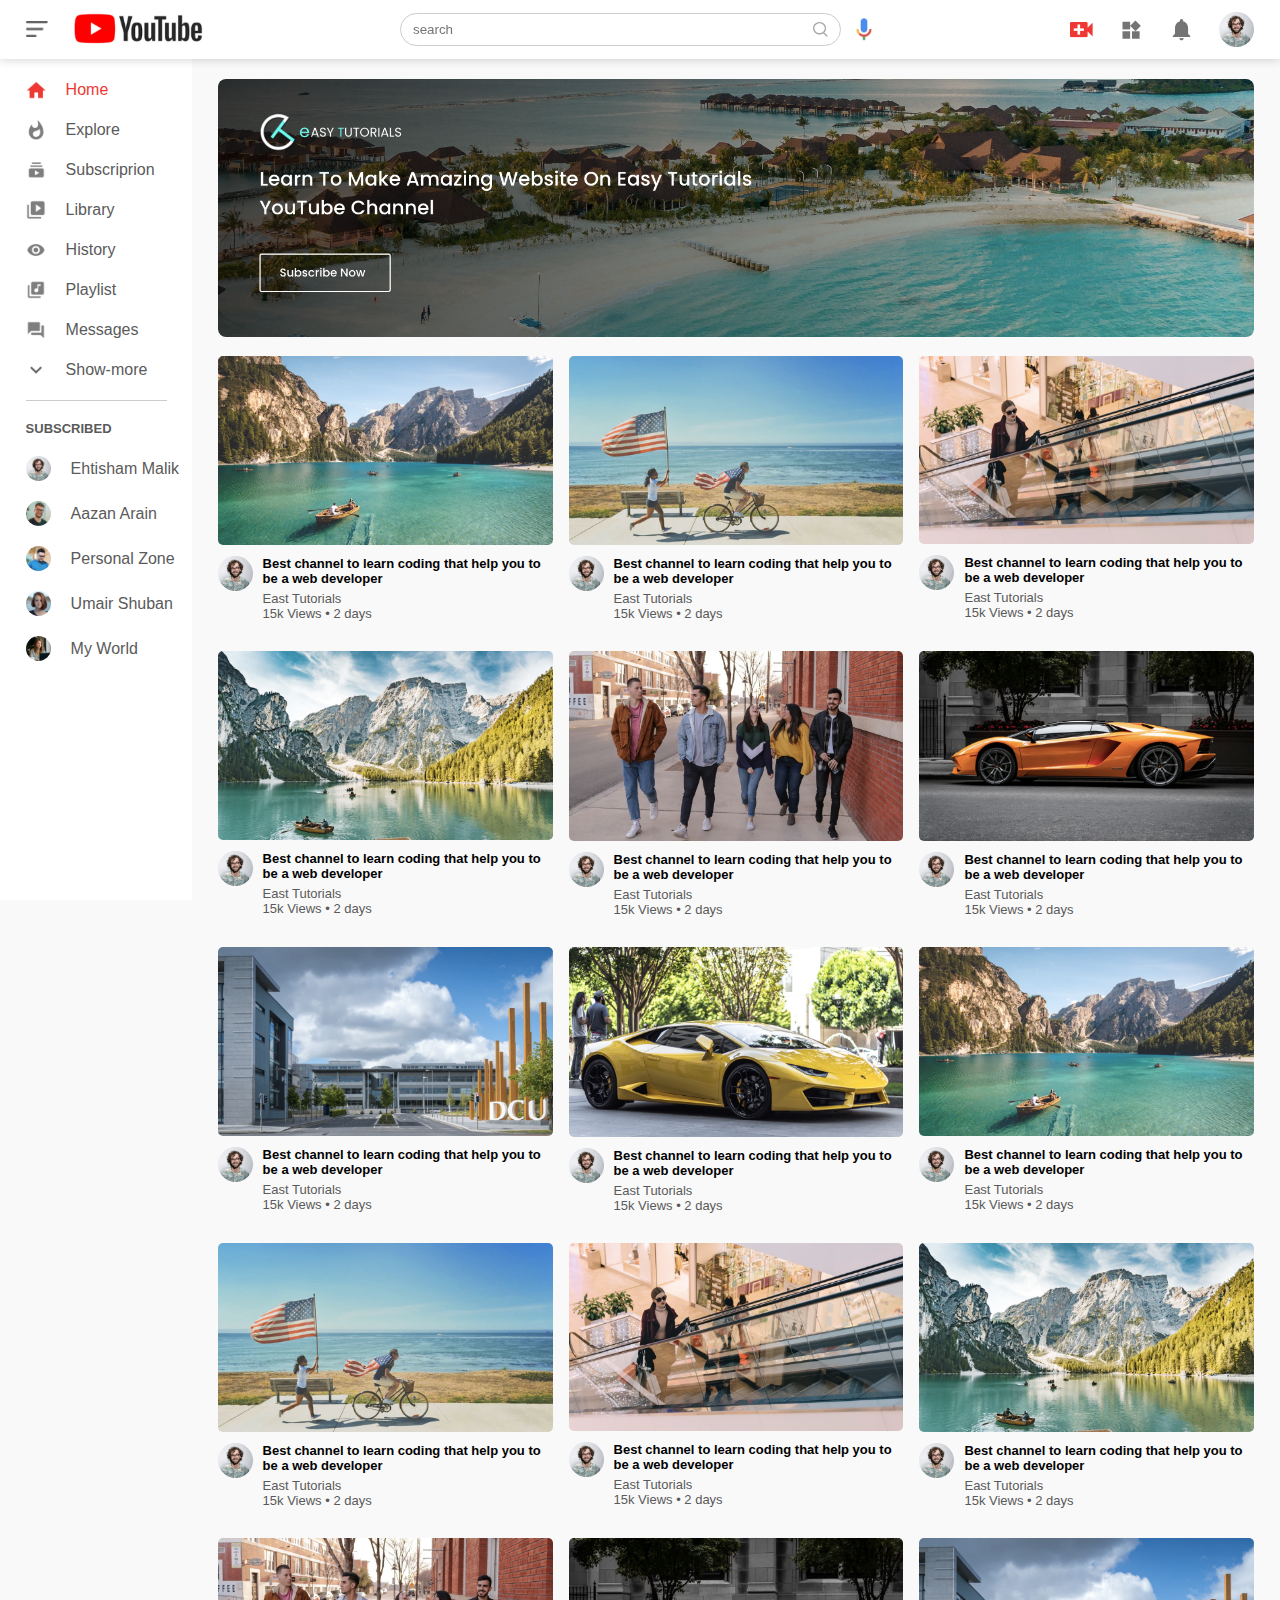
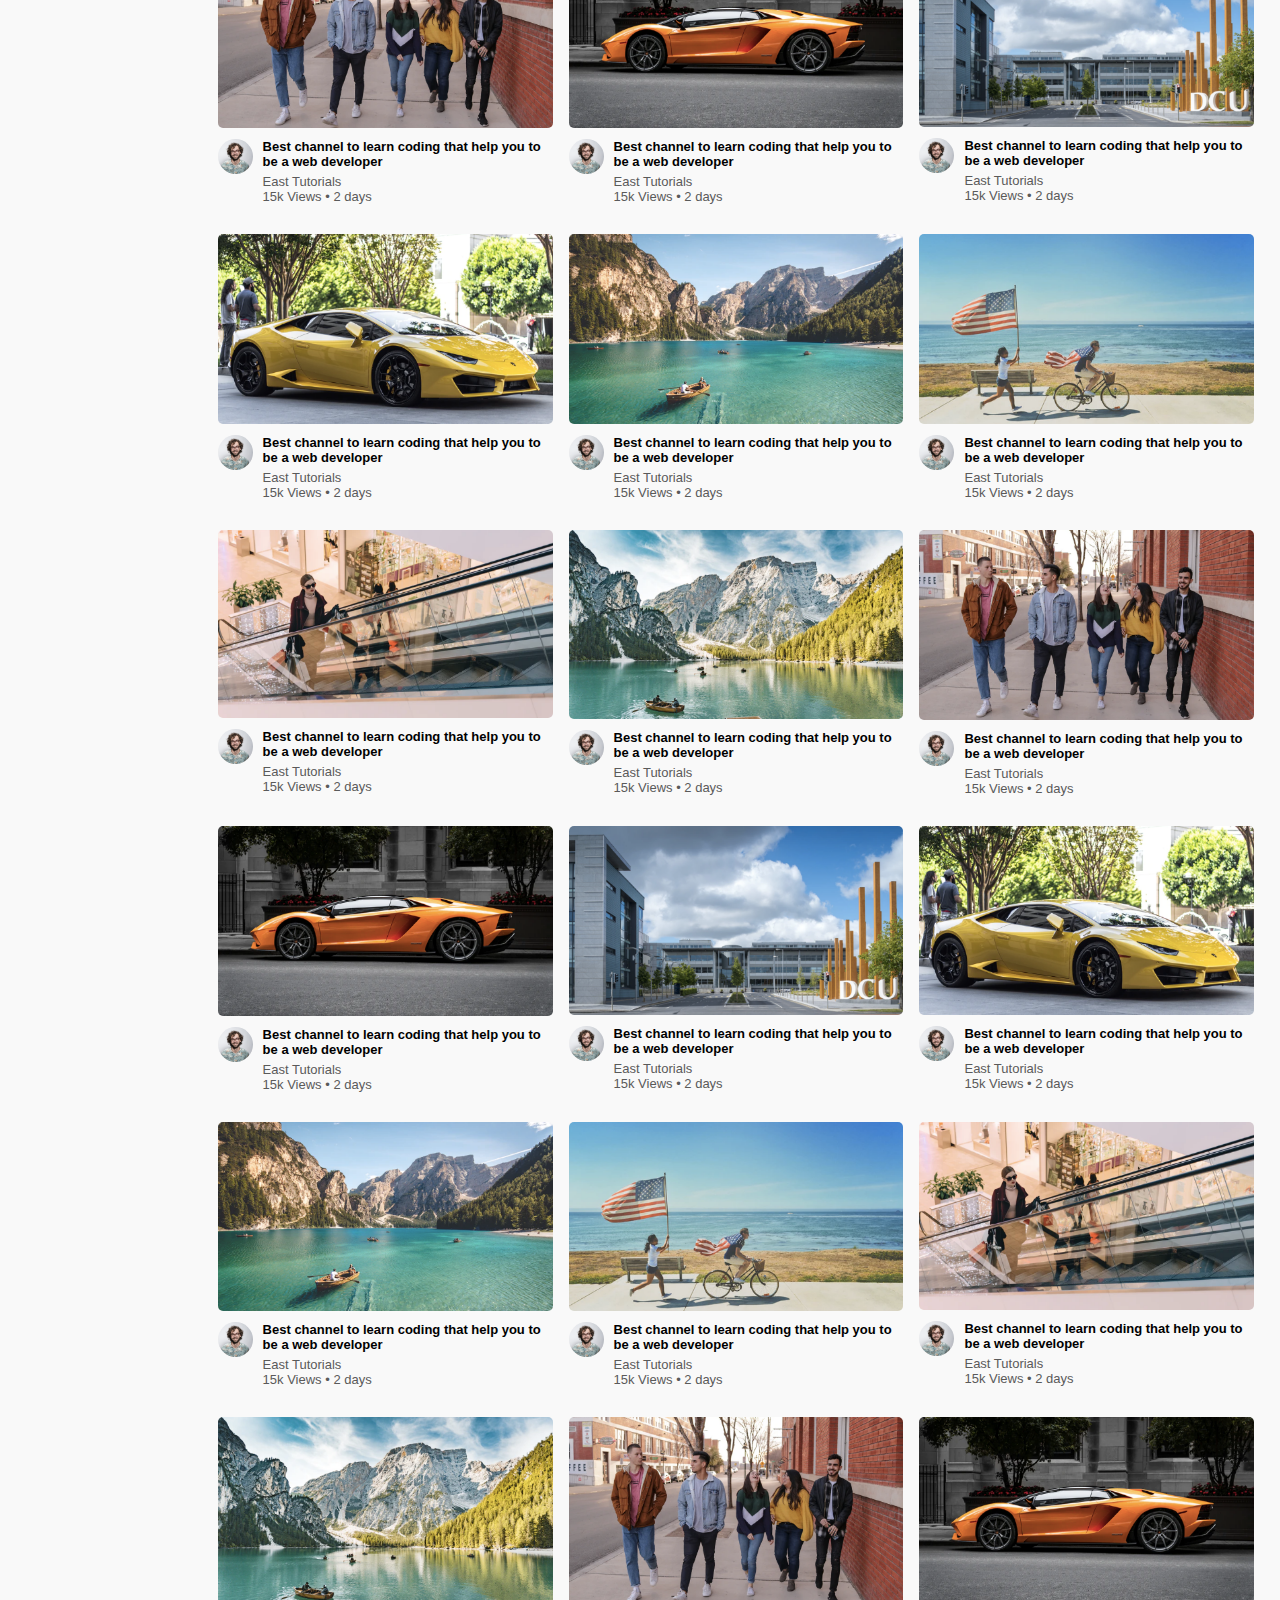
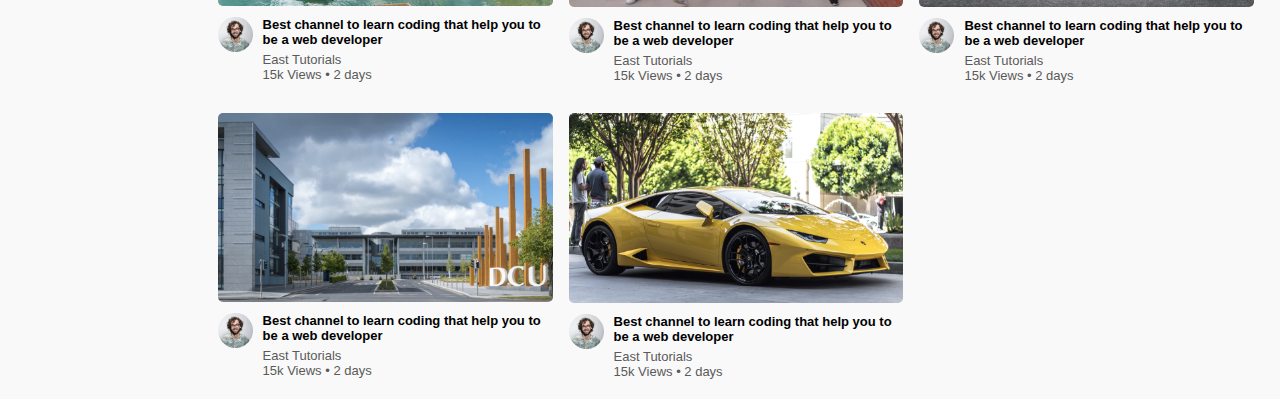
<file: index.html>
<!DOCTYPE html>
<html lang="en">
<head>
    <meta charset="UTF-8">
    <meta name="viewport" content="width=device-width ,initial-scale=1.0"> 
    <title>Video Sharing Website</title>
    <link rel="stylesheet" href="style.css">
     <link rel="shortcut icon" href="images/icon.ico" type="x-icon">
</head>
<body>
    <!----------------- Nav bar------------->
    <nav class="flex-div">
        <div class="nav-left flex-div">
            <img src="images/menu.png" class="menu-icon">
            <a href="index.html"><img src="images/logo.png" class="logo"></a>
        </div>
        <div class="nav-middle flex-div">
            <div class="search-box flex-div">
                <input type="text" placeholder="search">
                <img src="images/search.png">
            </div>
               <img src="images/voice-search.png" class="mic-icon">
        </div>
        <div class="nav-right flex-div">
            <img src="images/upload.png">
            <img src="images/more.png">
            <img src="images/notification.png">
            <img src="images/Jack.png" class="user-icon">
        </div>
    </nav>
    <!----------------- Sidebar------------->
    <div class="sidebar">
        <div class="shortcut-links">
            <a href=""><img src="images/home.png"><P>Home</P></a>
            <a href=""><img src="images/explore.png"><P>Explore</P></a>
            <a href=""><img src="images/subscriprion.png"><P>Subscriprion</P></a>
            <a href=""><img src="images/library.png"><P>Library</P></a>
            <a href=""><img src="images/history.png"><P>History</P></a>
            <a href=""><img src="images/playlist.png"><P>Playlist</P></a>
            <a href=""><img src="images/messages.png"><P>Messages</P></a>
            <a href=""><img src="images/show-more.png"><P>Show-more</P></a>
            <hr>
        </div>
        <div class="subscribed-list">
            <h3>SUBSCRIBED</h3>
            <a href=""><img src="images/Jack.png"><P>Ehtisham Malik</P></a>
            <a href=""><img src="images/simon.png"><P>Aazan Arain</P></a>
            <a href=""><img src="images/tom.png"><P>Personal Zone</P></a>
            <a href=""><img src="images/megan.png"><P>Umair Shuban</P></a>
            <a href=""><img src="images/cameron.png"><P>My World</P></a>
        </div>
    </div>

    <!------------------main----------------->
    <div class="container">
        <div class="banner">
            <img src="images/banner.png">
        </div>
        <div class="list-container">
            <div class="vid-list">
                <a href="play-video.html"><img src="images/thumbnail1.png" class="thumbnail"></a>
                <div class="flex-div">
                    <img src="images/Jack.png">
                <div class="vid-info">
                    <a href="play-video.html">Best channel to learn coding that help you to be a web developer</a>
                    <P>East Tutorials</P>
                    <P>15k Views &bull; 2 days</P>
                </div>
            </div>
            </div>
            <div class="vid-list">
                <a href="play-video.html"><img src="images/thumbnail2.png" class="thumbnail"></a>
                <div class="flex-div">
                    <img src="images/Jack.png">
                <div class="vid-info">
                    <a href="play-video.html">Best channel to learn coding that help you to be a web developer</a>
                    <P>East Tutorials</P>
                    <P>15k Views &bull; 2 days</P>
                </div>
            </div>
            </div>
            <div class="vid-list">
                <a href="play-video.html"><img src="images/thumbnail3.png" class="thumbnail"></a>
                <div class="flex-div">
                    <img src="images/Jack.png">
                <div class="vid-info">
                    <a href="play-video.html">Best channel to learn coding that help you to be a web developer</a>
                    <P>East Tutorials</P>
                    <P>15k Views &bull; 2 days</P>
                </div>
            </div>
            </div>
            <div class="vid-list">
                <a href="play-video.html"><img src="images/thumbnail4.png" class="thumbnail"></a>
                <div class="flex-div">
                    <img src="images/Jack.png">
                <div class="vid-info">
                    <a href="play-video.html">Best channel to learn coding that help you to be a web developer</a>
                    <P>East Tutorials</P>
                    <P>15k Views &bull; 2 days</P>
                </div>
            </div>
            </div>
            <div class="vid-list">
                <a href="play-video.html"><img src="images/thumbnail5.png" class="thumbnail"></a>
                <div class="flex-div">
                    <img src="images/Jack.png">
                <div class="vid-info">
                    <a href="play-video.html">Best channel to learn coding that help you to be a web developer</a>
                    <P>East Tutorials</P>
                    <P>15k Views &bull; 2 days</P>
                </div>
            </div>
            </div>
            <div class="vid-list">
                <a href="play-video.html"><img src="images/thumbnail6.png" class="thumbnail"></a>
                <div class="flex-div">
                    <img src="images/Jack.png">
                <div class="vid-info">
                    <a href="play-video.html">Best channel to learn coding that help you to be a web developer</a>
                    <P>East Tutorials</P>
                    <P>15k Views &bull; 2 days</P>
                </div>
            </div>
            </div>
            <div class="vid-list">
                <a href="play-video.html"><img src="images/thumbnail7.png" class="thumbnail"></a>
                <div class="flex-div">
                    <img src="images/Jack.png">
                <div class="vid-info">
                    <a href="play-video.html">Best channel to learn coding that help you to be a web developer</a>
                    <P>East Tutorials</P>
                    <P>15k Views &bull; 2 days</P>
                </div>
            </div>
            </div>
            <div class="vid-list">
                <a href="play-video.html"><img src="images/thumbnail8.png" class="thumbnail"></a>
                <div class="flex-div">
                    <img src="images/Jack.png">
                <div class="vid-info">
                    <a href="play-video.html">Best channel to learn coding that help you to be a web developer</a>
                    <P>East Tutorials</P>
                    <P>15k Views &bull; 2 days</P>
                </div>
                </div>
            </div>
            <div class="vid-list">
                <a href="play-video.html"><img src="images/thumbnail1.png" class="thumbnail"></a>
                <div class="flex-div">
                    <img src="images/Jack.png">
                <div class="vid-info">
                    <a href="play-video.html">Best channel to learn coding that help you to be a web developer</a>
                    <P>East Tutorials</P>
                    <P>15k Views &bull; 2 days</P>
                </div>
            </div>
            </div>
            <div class="vid-list">
                <a href="play-video.html"><img src="images/thumbnail2.png" class="thumbnail"></a>
                <div class="flex-div">
                    <img src="images/Jack.png">
                <div class="vid-info">
                    <a href="play-video.html">Best channel to learn coding that help you to be a web developer</a>
                    <P>East Tutorials</P>
                    <P>15k Views &bull; 2 days</P>
                </div>
            </div>
            </div>
            <div class="vid-list">
                <a href="play-video.html"><img src="images/thumbnail3.png" class="thumbnail"></a>
                <div class="flex-div">
                    <img src="images/Jack.png">
                <div class="vid-info">
                    <a href="play-video.html">Best channel to learn coding that help you to be a web developer</a>
                    <P>East Tutorials</P>
                    <P>15k Views &bull; 2 days</P>
                </div>
            </div>
            </div>
            <div class="vid-list">
                <a href="play-video.html"><img src="images/thumbnail4.png" class="thumbnail"></a>
                <div class="flex-div">
                    <img src="images/Jack.png">
                <div class="vid-info">
                    <a href="play-video.html">Best channel to learn coding that help you to be a web developer</a>
                    <P>East Tutorials</P>
                    <P>15k Views &bull; 2 days</P>
                </div>
            </div>
            </div>
            <div class="vid-list">
                <a href="play-video.html"><img src="images/thumbnail5.png" class="thumbnail"></a>
                <div class="flex-div">
                    <img src="images/Jack.png">
                <div class="vid-info">
                    <a href="play-video.html">Best channel to learn coding that help you to be a web developer</a>
                    <P>East Tutorials</P>
                    <P>15k Views &bull; 2 days</P>
                </div>
            </div>
            </div>
            <div class="vid-list">
                <a href="play-video.html"><img src="images/thumbnail6.png" class="thumbnail"></a>
                <div class="flex-div">
                    <img src="images/Jack.png">
                <div class="vid-info">
                    <a href="play-video.html">Best channel to learn coding that help you to be a web developer</a>
                    <P>East Tutorials</P>
                    <P>15k Views &bull; 2 days</P>
                </div>
            </div>
            </div>
            <div class="vid-list">
                <a href="play-video.html"><img src="images/thumbnail7.png" class="thumbnail"></a>
                <div class="flex-div">
                    <img src="images/Jack.png">
                <div class="vid-info">
                    <a href="play-video.html">Best channel to learn coding that help you to be a web developer</a>
                    <P>East Tutorials</P>
                    <P>15k Views &bull; 2 days</P>
                </div>
            </div>
            </div>
            <div class="vid-list">
                <a href="play-video.html"><img src="images/thumbnail8.png" class="thumbnail"></a>
                <div class="flex-div">
                    <img src="images/Jack.png">
                <div class="vid-info">
                    <a href="play-video.html">Best channel to learn coding that help you to be a web developer</a>
                    <P>East Tutorials</P>
                    <P>15k Views &bull; 2 days</P>
                </div>
            </div>
            </div>
            <div class="vid-list">
                <a href="play-video.html"><img src="images/thumbnail1.png" class="thumbnail"></a>
                <div class="flex-div">
                    <img src="images/Jack.png">
                <div class="vid-info">
                    <a href="play-video.html">Best channel to learn coding that help you to be a web developer</a>
                    <P>East Tutorials</P>
                    <P>15k Views &bull; 2 days</P>
                </div>
            </div>
            </div>
            <div class="vid-list">
                <a href="play-video.html"><img src="images/thumbnail2.png" class="thumbnail"></a>
                <div class="flex-div">
                    <img src="images/Jack.png">
                <div class="vid-info">
                    <a href="play-video.html">Best channel to learn coding that help you to be a web developer</a>
                    <P>East Tutorials</P>
                    <P>15k Views &bull; 2 days</P>
                </div>
            </div>
            </div>
            <div class="vid-list">
                <a href="play-video.html"><img src="images/thumbnail3.png" class="thumbnail"></a>
                <div class="flex-div">
                    <img src="images/Jack.png">
                <div class="vid-info">
                    <a href="play-video.html">Best channel to learn coding that help you to be a web developer</a>
                    <P>East Tutorials</P>
                    <P>15k Views &bull; 2 days</P>
                </div>
            </div>
            </div>
            <div class="vid-list">
                <a href="play-video.html"><img src="images/thumbnail4.png" class="thumbnail"></a>
                <div class="flex-div">
                    <img src="images/Jack.png">
                <div class="vid-info">
                    <a href="play-video.html">Best channel to learn coding that help you to be a web developer</a>
                    <P>East Tutorials</P>
                    <P>15k Views &bull; 2 days</P>
                </div>
            </div>
            </div>
            <div class="vid-list">
                <a href="play-video.html"><img src="images/thumbnail5.png" class="thumbnail"></a>
                <div class="flex-div">
                    <img src="images/Jack.png">
                <div class="vid-info">
                    <a href="play-video.html">Best channel to learn coding that help you to be a web developer</a>
                    <P>East Tutorials</P>
                    <P>15k Views &bull; 2 days</P>
                </div>
            </div>
            </div>
            <div class="vid-list">
                <a href="play-video.html"><img src="images/thumbnail6.png" class="thumbnail"></a>
                <div class="flex-div">
                    <img src="images/Jack.png">
                <div class="vid-info">
                    <a href="play-video.html">Best channel to learn coding that help you to be a web developer</a>
                    <P>East Tutorials</P>
                    <P>15k Views &bull; 2 days</P>
                </div>
            </div>
            </div>
            <div class="vid-list">
                <a href="play-video.html"><img src="images/thumbnail7.png" class="thumbnail"></a>
                <div class="flex-div">
                    <img src="images/Jack.png">
                <div class="vid-info">
                    <a href="play-video.html">Best channel to learn coding that help you to be a web developer</a>
                    <P>East Tutorials</P>
                    <P>15k Views &bull; 2 days</P>
                </div>
            </div>
            </div>
            <div class="vid-list">
                <a href="play-video.html"><img src="images/thumbnail8.png" class="thumbnail"></a>
                <div class="flex-div">
                    <img src="images/Jack.png">
                <div class="vid-info">
                    <a href="play-video.html">Best channel to learn coding that help you to be a web developer</a>
                    <P>East Tutorials</P>
                    <P>15k Views &bull; 2 days</P>
                </div>
            </div>
            </div>
            <div class="vid-list">
                <a href="play-video.html"><img src="images/thumbnail1.png" class="thumbnail"></a>
                <div class="flex-div">
                    <img src="images/Jack.png">
                <div class="vid-info">
                    <a href="play-video.html">Best channel to learn coding that help you to be a web developer</a>
                    <P>East Tutorials</P>
                    <P>15k Views &bull; 2 days</P>
                </div>
            </div>
            </div>
            <div class="vid-list">
                <a href="play-video.html"><img src="images/thumbnail2.png" class="thumbnail"></a>
                <div class="flex-div">
                    <img src="images/Jack.png">
                <div class="vid-info">
                    <a href="play-video.html">Best channel to learn coding that help you to be a web developer</a>
                    <P>East Tutorials</P>
                    <P>15k Views &bull; 2 days</P>
                </div>
            </div>
            </div>
            <div class="vid-list">
                <a href="play-video.html"><img src="images/thumbnail3.png" class="thumbnail"></a>
                <div class="flex-div">
                    <img src="images/Jack.png">
                <div class="vid-info">
                    <a href="play-video.html">Best channel to learn coding that help you to be a web developer</a>
                    <P>East Tutorials</P>
                    <P>15k Views &bull; 2 days</P>
                </div>
                </div>
            </div>
            <div class="vid-list">
                <a href="play-video.html"><img src="images/thumbnail4.png" class="thumbnail"></a>
                <div class="flex-div">
                    <img src="images/Jack.png">
                <div class="vid-info">
                    <a href="play-video.html">Best channel to learn coding that help you to be a web developer</a>
                    <P>East Tutorials</P>
                    <P>15k Views &bull; 2 days</P>
                </div>
            </div>
            </div>
            <div class="vid-list">
                <a href="play-video.html"><img src="images/thumbnail5.png" class="thumbnail"></a>
                <div class="flex-div">
                    <img src="images/Jack.png">
                <div class="vid-info">
                    <a href="play-video.html">Best channel to learn coding that help you to be a web developer</a>
                    <P>East Tutorials</P>
                    <P>15k Views &bull; 2 days</P>
                </div>
            </div>
            </div>
            <div class="vid-list">
                <a href="play-video.html"><img src="images/thumbnail6.png" class="thumbnail"></a>
                <div class="flex-div">
                    <img src="images/Jack.png">
                <div class="vid-info">
                    <a href="play-video.html">Best channel to learn coding that help you to be a web developer</a>
                    <P>East Tutorials</P>
                    <P>15k Views &bull; 2 days</P>
                </div>
            </div>
            </div>
            <div class="vid-list">
                <a href="play-video.html"><img src="images/thumbnail7.png" class="thumbnail"></a>
                <div class="flex-div">
                    <img src="images/Jack.png">
                <div class="vid-info">
                    <a href="play-video.html">Best channel to learn coding that help you to be a web developer</a>
                    <P>East Tutorials</P>
                    <P>15k Views &bull; 2 days</P>
                </div>
            </div>
            </div>
            <div class="vid-list">
                <a href="play-video.html"><img src="images/thumbnail8.png" class="thumbnail"></a>
                <div class="flex-div">
                    <img src="images/Jack.png">
                <div class="vid-info">
                    <a href="play-video.html">Best channel to learn coding that help you to be a web developer</a>
                    <P>East Tutorials</P>
                    <P>15k Views &bull; 2 days</P>
                </div>
            </div>
            </div>
           
        </div>
    </div>
    <script src="script.js"></script>
</body>
</html>
</file>
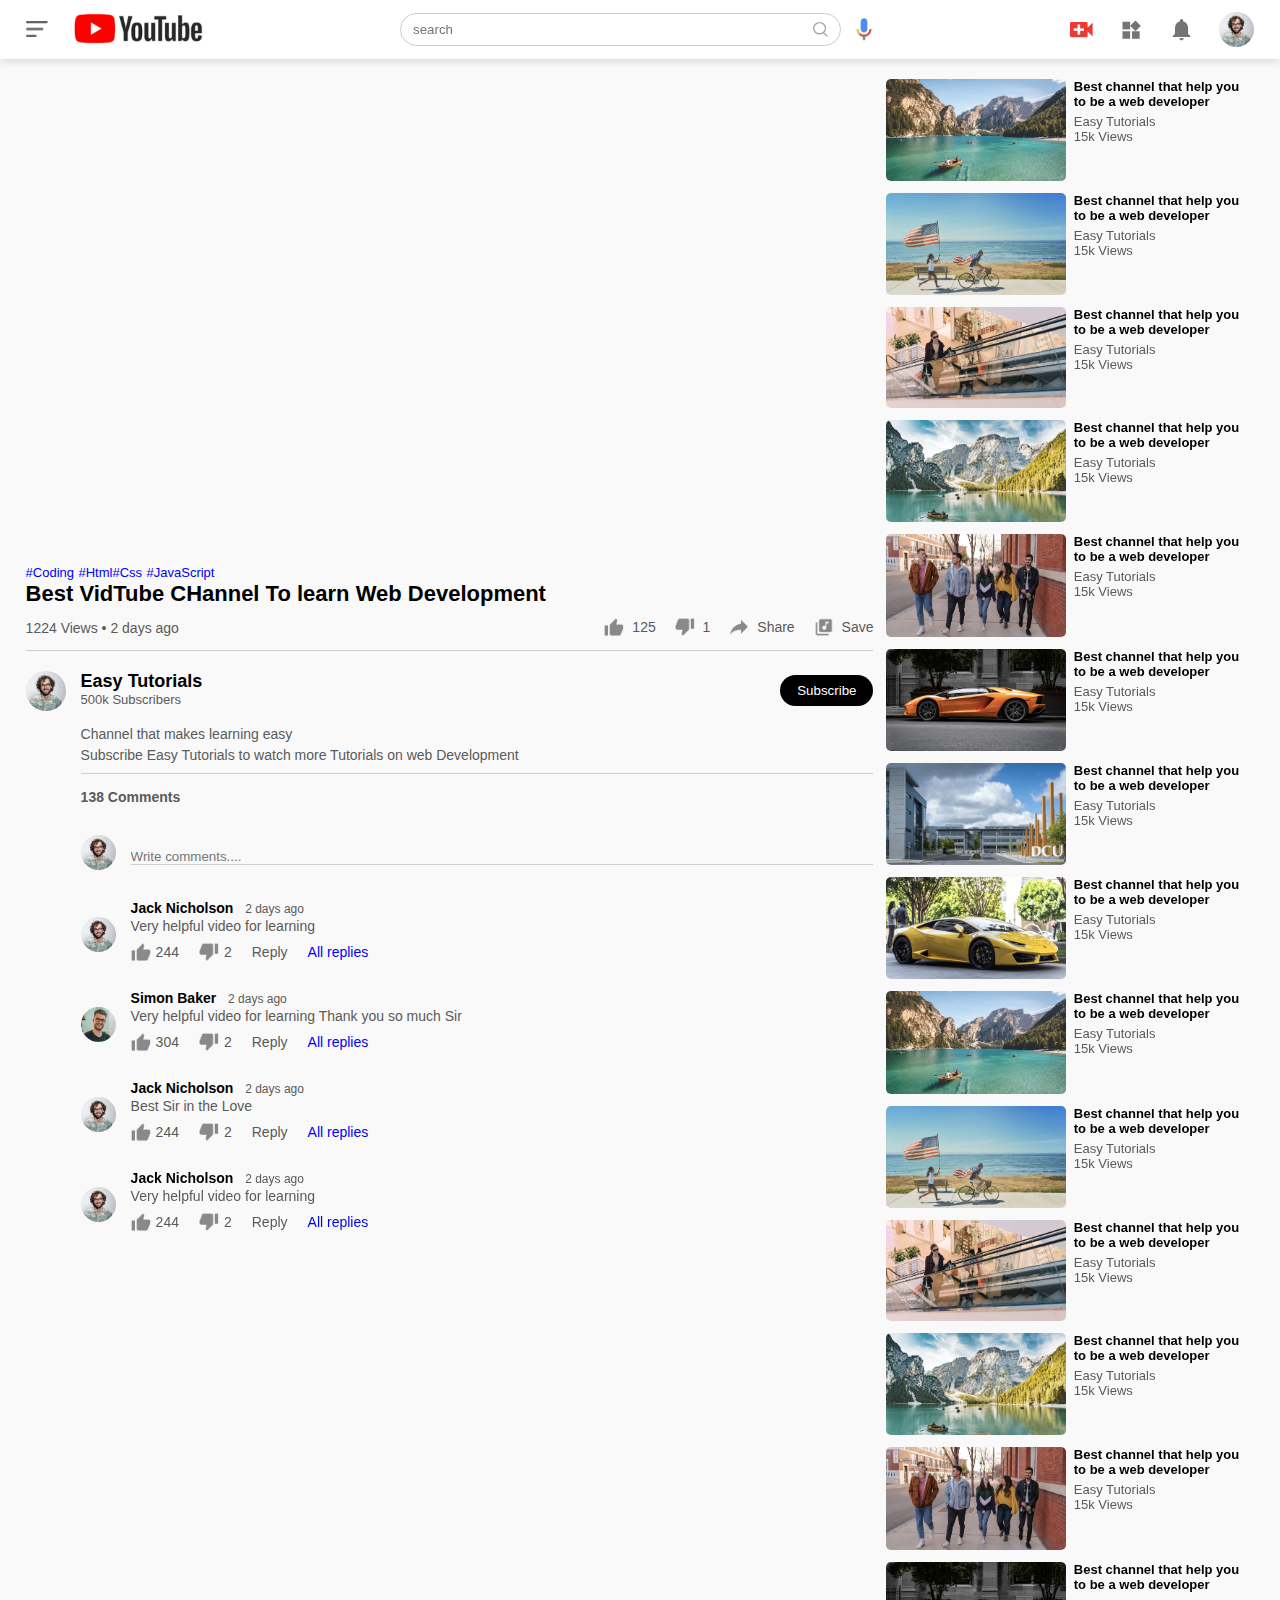
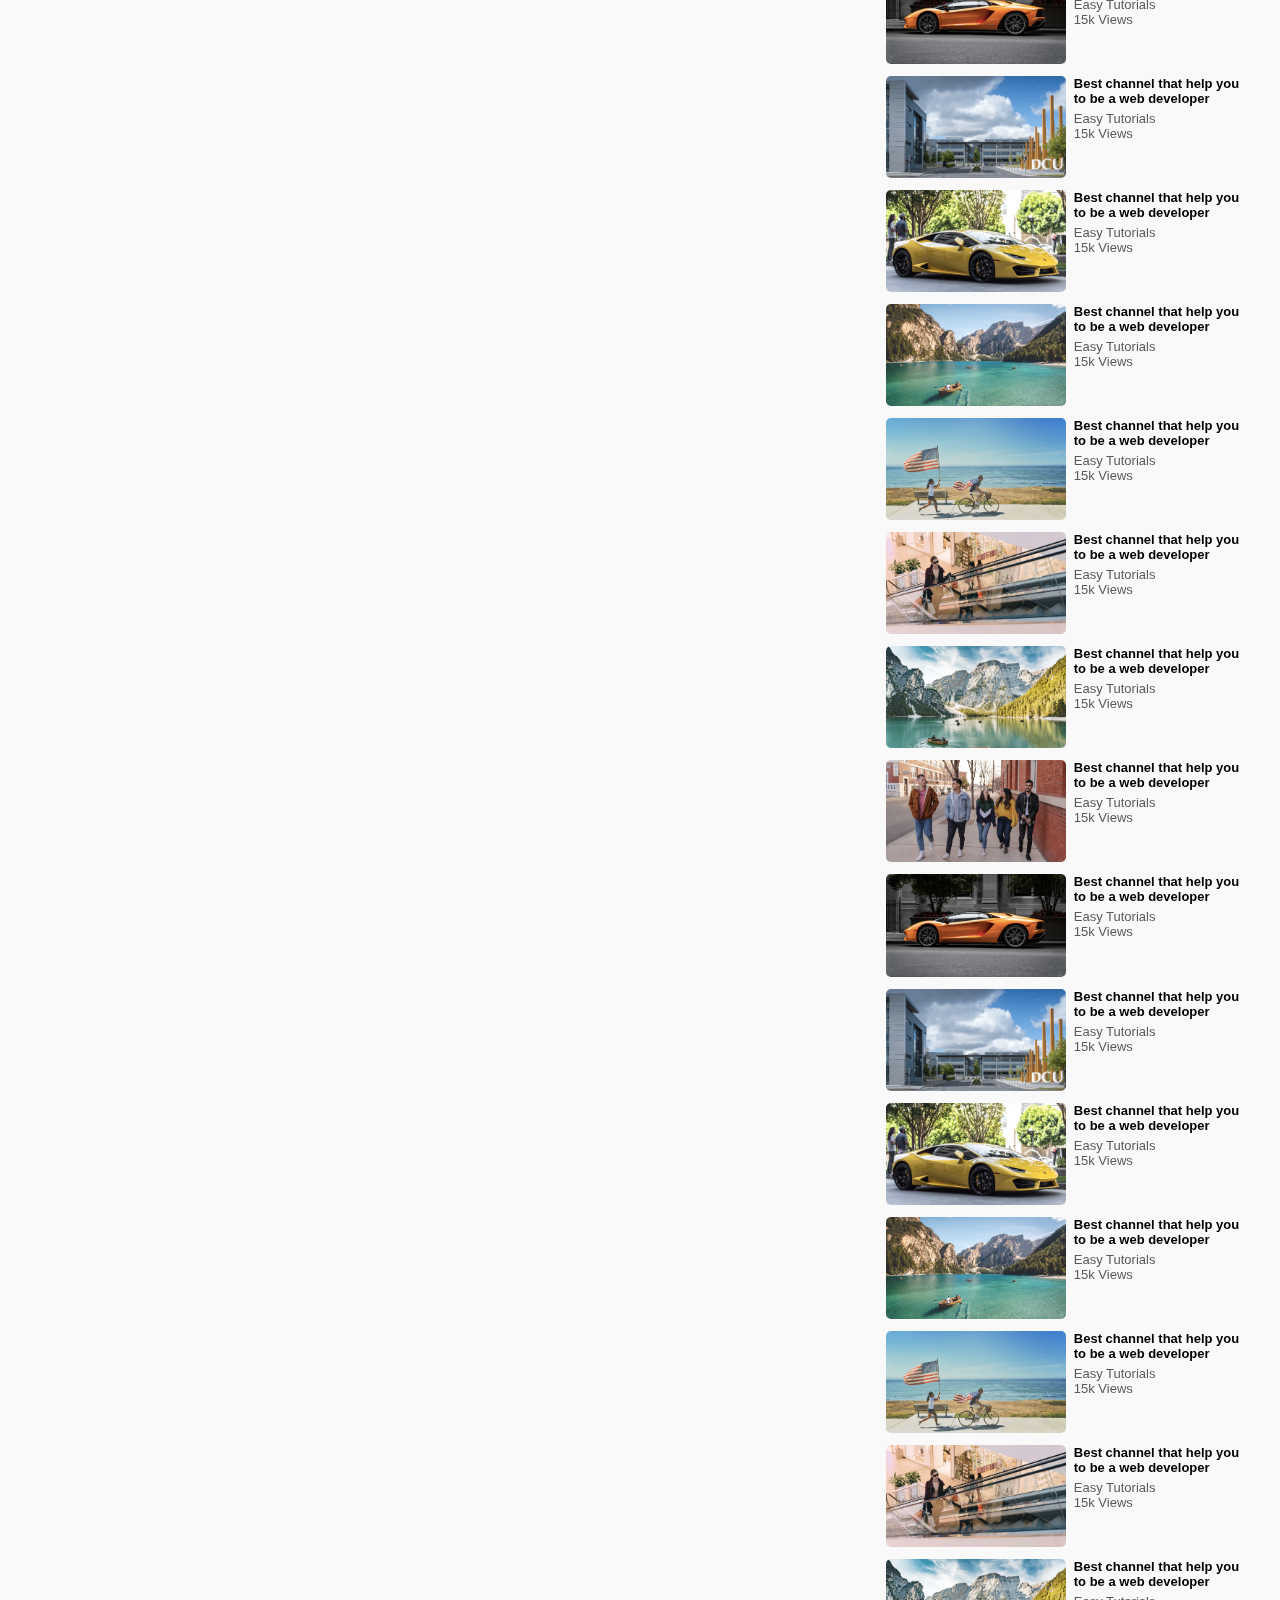
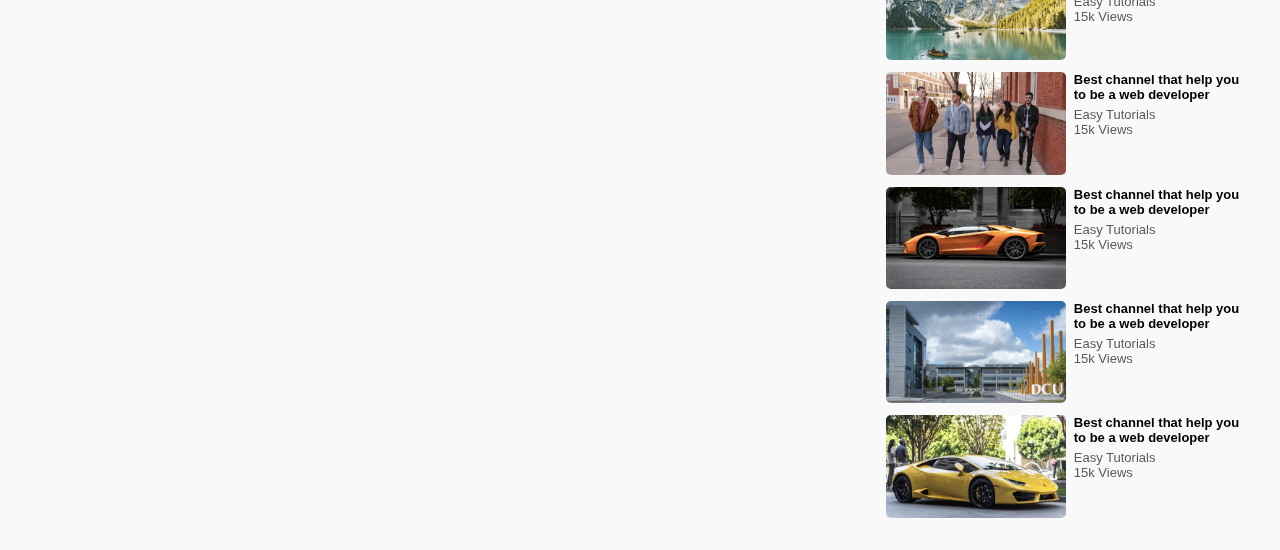
<file: play-video.html>
<!DOCTYPE html>
<html lang="en">
<head>
    <meta charset="UTF-8">
    <meta name="viewport" content="width=device-width, initial-scale=1.0">
    <title>Play Video</title>
    <link rel="stylesheet" href="style.css">
    <link rel="shortcut icon" href="images/icon.png" type="x-icon">
</head>
<body>
    <nav class="flex-div">
        <div class="nav-left flex-div">
            <img src="images/menu.png" class="menu-icon">
            <a href="index.html"><img src="images/logo.png" class="logo"></a>
        </div>
        <div class="nav-middle flex-div">
            <div class="search-box flex-div">
                <input type="text" placeholder="search">
                <img src="images/search.png">
            </div>
               <img src="images/voice-search.png" class="mic-icon">
        </div>
        <div class="nav-right flex-div">
            <img src="images/upload.png">
            <img src="images/more.png">
            <img src="images/notification.png">
            <img src="images/Jack.png" class="user-icon">
        </div>
    </nav>
    <div class="sidebar small-sidebar-video">
        <div class="shortcut-links">
            <a href=""><img src="images/home.png"><P>Home</P></a>
            <a href=""><img src="images/explore.png"><P>Explore</P></a>
            <a href=""><img src="images/subscriprion.png"><P>Subscriprion</P></a>
            <a href=""><img src="images/library.png"><P>Library</P></a>
            <a href=""><img src="images/history.png"><P>History</P></a>
            <a href=""><img src="images/playlist.png"><P>Playlist</P></a>
            <a href=""><img src="images/messages.png"><P>Messages</P></a>
            <a href=""><img src="images/show-more.png"><P>Show-more</P></a>
            <hr>
        </div>
        <div class="subscribed-list">
            <h3>SUBSCRIBED</h3>
            <a href=""><img src="images/Jack.png"><P>Ehtisham Malik</P></a>
            <a href=""><img src="images/simon.png"><P>Aazan Arain</P></a>
            <a href=""><img src="images/tom.png"><P>Personal Zone</P></a>
            <a href=""><img src="images/megan.png"><P>Umair Shuban</P></a>
            <a href=""><img src="images/cameron.png"><P>My World</P></a>
        </div>
    </div>
    <div class="container play-container">
        <div class="row">
            <div class="play-video">
                <!-- <video controls autoplay class="video"> -->
                  <iframe width="100%" height="480px" src="https://www.youtube.com/embed/LXb3EKWsInQ?si=O73kBSAcZA3p6P2j" title="YouTube video player" frameborder="0" allow="accelerometer; autoplay; clipboard-write; encrypted-media; gyroscope; picture-in-picture; web-share" referrerpolicy="strict-origin-when-cross-origin" allowfullscreen></iframe>
                    <source src="images/video.mp4" type="video/mp4">
                </video>

                <div class="tags">
                    <a href="">#Coding</a> <a href="">#Html</a><a href="">#Css</a> <a href="">#JavaScript</a>
                </div>
                <h3>Best VidTube CHannel To learn Web Development</h3>
                <div class="play-video-info">
                    <P>1224 Views &bull; 2 days ago</P>
                    <div>
                        <a href=""><img src="images/like.png">125</a>
                        <a href=""><img src="images/dislike.png">1</a>
                        <a href=""><img src="images/share.png">Share</a>
                        <a href=""><img src="images/save.png">Save</a>
                    </div>
                </div>
                <hr>
                <div class="plublisher">
                    <img src="images/Jack.png">
                <div>
                    <p>Easy Tutorials</p>
                    <span>500k Subscribers</span>
                </div>
                <button type="button">Subscribe</button>
                </div>

                <div class="vid-description">
                    <p>Channel that makes learning easy</p>
                    <p>Subscribe Easy Tutorials to watch more  Tutorials on web Development</p>
                    <hr>
                    <h4>138 Comments</h4>
                    <div class="add-comments">
                        <img src="images/Jack.png">
                        <input type="text" placeholder="Write comments....">
                    </div>
                    <div class="old-comment">
                        <img src="images/Jack.png">
                        <div>
                           <h3>Jack Nicholson <span> 2 days ago</span></h3> 
                           <p>Very helpful video for learning</p>
                           <div class="comment-action">
                            <img src="images/like.png">
                            <span>244</span>
                            <img src="images/dislike.png">
                            <span>2</span>
                            <span>Reply</span>
                            <a href="">All replies</a>
                           </div>
                        </div>
                    </div>
                    <div class="old-comment">
                        <img src="images/simon.png">
                        <div>
                           <h3>Simon Baker <span> 2 days ago</span></h3> 
                           <p>Very helpful video for learning Thank you so much Sir</p>
                           <div class="comment-action">
                            <img src="images/like.png">
                            <span>304</span>
                            <img src="images/dislike.png">
                            <span>2</span>
                            <span>Reply</span>
                            <a href="">All replies</a>
                           </div>
                        </div>
                    </div>
                    <div class="old-comment">
                        <img src="images/Jack.png">
                        <div>
                           <h3>Jack Nicholson <span> 2 days ago</span></h3> 
                           <p>Best Sir in the Love</p>
                           <div class="comment-action">
                            <img src="images/like.png">
                            <span>244</span>
                            <img src="images/dislike.png">
                            <span>2</span>
                            <span>Reply</span>
                            <a href="">All replies</a>
                           </div>
                        </div>
                    </div>
                    <div class="old-comment">
                        <img src="images/Jack.png">
                        <div>
                           <h3>Jack Nicholson <span> 2 days ago</span></h3> 
                           <p>Very helpful video for learning</p>
                           <div class="comment-action">
                            <img src="images/like.png">
                            <span>244</span>
                            <img src="images/dislike.png">
                            <span>2</span>
                            <span>Reply</span>
                            <a href="">All replies</a>
                           </div>
                        </div>
                    </div>

                </div>
            </div>

            <div class="right-sidebar">

                <div class="side-video-list">
                    <a href="" class="small-thumbhail"><img src="images/thumbnail1.png"></a>
                    <div class="vid-info">
                      <a href="">Best channel that help you to be a web developer</a>
                      <p>Easy Tutorials</p>
                      <p>15k Views</p>
                    </div>

                </div>
                <div class="side-video-list">
                    <a href="" class="small-thumbhail"><img src="images/thumbnail2.png"></a>
                    <div class="vid-info">
                      <a href="">Best channel that help you to be a web developer</a>
                      <p>Easy Tutorials</p>
                      <p>15k Views</p>
                    </div>

                </div>
                <div class="side-video-list">
                    <a href="" class="small-thumbhail"><img src="images/thumbnail3.png"></a>
                    <div class="vid-info">
                      <a href="">Best channel that help you to be a web developer</a>
                      <p>Easy Tutorials</p>
                      <p>15k Views</p>
                    </div>

                </div>
                <div class="side-video-list">
                    <a href="" class="small-thumbhail"><img src="images/thumbnail4.png"></a>
                    <div class="vid-info">
                      <a href="">Best channel that help you to be a web developer</a>
                      <p>Easy Tutorials</p>
                      <p>15k Views</p>
                    </div>

                </div>
                <div class="side-video-list">
                    <a href="" class="small-thumbhail"><img src="images/thumbnail5.png"></a>
                    <div class="vid-info">
                      <a href="">Best channel that help you to be a web developer</a>
                      <p>Easy Tutorials</p>
                      <p>15k Views</p>
                    </div>

                </div>
                <div class="side-video-list">
                    <a href="" class="small-thumbhail"><img src="images/thumbnail6.png"></a>
                    <div class="vid-info">
                      <a href="">Best channel that help you to be a web developer</a>
                      <p>Easy Tutorials</p>
                      <p>15k Views</p>
                    </div>

                </div>
                <div class="side-video-list">
                    <a href="" class="small-thumbhail"><img src="images/thumbnail7.png"></a>
                    <div class="vid-info">
                      <a href="">Best channel that help you to be a web developer</a>
                      <p>Easy Tutorials</p>
                      <p>15k Views</p>
                    </div>

                </div>
                <div class="side-video-list">
                    <a href="" class="small-thumbhail"><img src="images/thumbnail8.png"></a>
                    <div class="vid-info">
                      <a href="">Best channel that help you to be a web developer</a>
                      <p>Easy Tutorials</p>
                      <p>15k Views</p>
                    </div>

                </div>
                <div class="side-video-list">
                    <a href="" class="small-thumbhail"><img src="images/thumbnail1.png"></a>
                    <div class="vid-info">
                      <a href="">Best channel that help you to be a web developer</a>
                      <p>Easy Tutorials</p>
                      <p>15k Views</p>
                    </div>

                </div>
                <div class="side-video-list">
                    <a href="" class="small-thumbhail"><img src="images/thumbnail2.png"></a>
                    <div class="vid-info">
                      <a href="">Best channel that help you to be a web developer</a>
                      <p>Easy Tutorials</p>
                      <p>15k Views</p>
                    </div>

                </div>
                <div class="side-video-list">
                    <a href="" class="small-thumbhail"><img src="images/thumbnail3.png"></a>
                    <div class="vid-info">
                      <a href="">Best channel that help you to be a web developer</a>
                      <p>Easy Tutorials</p>
                      <p>15k Views</p>
                    </div>

                </div>
                <div class="side-video-list">
                    <a href="" class="small-thumbhail"><img src="images/thumbnail4.png"></a>
                    <div class="vid-info">
                      <a href="">Best channel that help you to be a web developer</a>
                      <p>Easy Tutorials</p>
                      <p>15k Views</p>
                    </div>

                </div>
                <div class="side-video-list">
                    <a href="" class="small-thumbhail"><img src="images/thumbnail5.png"></a>
                    <div class="vid-info">
                      <a href="">Best channel that help you to be a web developer</a>
                      <p>Easy Tutorials</p>
                      <p>15k Views</p>
                    </div>

                </div>
                <div class="side-video-list">
                    <a href="" class="small-thumbhail"><img src="images/thumbnail6.png"></a>
                    <div class="vid-info">
                      <a href="">Best channel that help you to be a web developer</a>
                      <p>Easy Tutorials</p>
                      <p>15k Views</p>
                    </div>

                </div>
                <div class="side-video-list">
                    <a href="" class="small-thumbhail"><img src="images/thumbnail7.png"></a>
                    <div class="vid-info">
                      <a href="">Best channel that help you to be a web developer</a>
                      <p>Easy Tutorials</p>
                      <p>15k Views</p>
                    </div>

                </div>
                <div class="side-video-list">
                    <a href="" class="small-thumbhail"><img src="images/thumbnail8.png"></a>
                    <div class="vid-info">
                      <a href="">Best channel that help you to be a web developer</a>
                      <p>Easy Tutorials</p>
                      <p>15k Views</p>
                    </div>

                </div>
                <div class="side-video-list">
                    <a href="" class="small-thumbhail"><img src="images/thumbnail1.png"></a>
                    <div class="vid-info">
                      <a href="">Best channel that help you to be a web developer</a>
                      <p>Easy Tutorials</p>
                      <p>15k Views</p>
                    </div>

                </div>
                <div class="side-video-list">
                    <a href="" class="small-thumbhail"><img src="images/thumbnail2.png"></a>
                    <div class="vid-info">
                      <a href="">Best channel that help you to be a web developer</a>
                      <p>Easy Tutorials</p>
                      <p>15k Views</p>
                    </div>

                </div>
                <div class="side-video-list">
                    <a href="" class="small-thumbhail"><img src="images/thumbnail3.png"></a>
                    <div class="vid-info">
                      <a href="">Best channel that help you to be a web developer</a>
                      <p>Easy Tutorials</p>
                      <p>15k Views</p>
                    </div>

                </div>
                <div class="side-video-list">
                    <a href="" class="small-thumbhail"><img src="images/thumbnail4.png"></a>
                    <div class="vid-info">
                      <a href="">Best channel that help you to be a web developer</a>
                      <p>Easy Tutorials</p>
                      <p>15k Views</p>
                    </div>

                </div>
                <div class="side-video-list">
                    <a href="" class="small-thumbhail"><img src="images/thumbnail5.png"></a>
                    <div class="vid-info">
                      <a href="">Best channel that help you to be a web developer</a>
                      <p>Easy Tutorials</p>
                      <p>15k Views</p>
                    </div>

                </div>
                <div class="side-video-list">
                    <a href="" class="small-thumbhail"><img src="images/thumbnail6.png"></a>
                    <div class="vid-info">
                      <a href="">Best channel that help you to be a web developer</a>
                      <p>Easy Tutorials</p>
                      <p>15k Views</p>
                    </div>

                </div>
                <div class="side-video-list">
                    <a href="" class="small-thumbhail"><img src="images/thumbnail7.png"></a>
                    <div class="vid-info">
                      <a href="">Best channel that help you to be a web developer</a>
                      <p>Easy Tutorials</p>
                      <p>15k Views</p>
                    </div>

                </div>
                <div class="side-video-list">
                    <a href="" class="small-thumbhail"><img src="images/thumbnail8.png"></a>
                    <div class="vid-info">
                      <a href="">Best channel that help you to be a web developer</a>
                      <p>Easy Tutorials</p>
                      <p>15k Views</p>
                    </div>

                </div>
                <div class="side-video-list">
                    <a href="" class="small-thumbhail"><img src="images/thumbnail1.png"></a>
                    <div class="vid-info">
                      <a href="">Best channel that help you to be a web developer</a>
                      <p>Easy Tutorials</p>
                      <p>15k Views</p>
                    </div>

                </div>
                <div class="side-video-list">
                    <a href="" class="small-thumbhail"><img src="images/thumbnail2.png"></a>
                    <div class="vid-info">
                      <a href="">Best channel that help you to be a web developer</a>
                      <p>Easy Tutorials</p>
                      <p>15k Views</p>
                    </div>

                </div>
                <div class="side-video-list">
                    <a href="" class="small-thumbhail"><img src="images/thumbnail3.png"></a>
                    <div class="vid-info">
                      <a href="">Best channel that help you to be a web developer</a>
                      <p>Easy Tutorials</p>
                      <p>15k Views</p>
                    </div>

                </div>
                <div class="side-video-list">
                    <a href="" class="small-thumbhail"><img src="images/thumbnail4.png"></a>
                    <div class="vid-info">
                      <a href="">Best channel that help you to be a web developer</a>
                      <p>Easy Tutorials</p>
                      <p>15k Views</p>
                    </div>

                </div>
                <div class="side-video-list">
                    <a href="" class="small-thumbhail"><img src="images/thumbnail5.png"></a>
                    <div class="vid-info">
                      <a href="">Best channel that help you to be a web developer</a>
                      <p>Easy Tutorials</p>
                      <p>15k Views</p>
                    </div>

                </div>
                <div class="side-video-list">
                    <a href="" class="small-thumbhail"><img src="images/thumbnail6.png"></a>
                    <div class="vid-info">
                      <a href="">Best channel that help you to be a web developer</a>
                      <p>Easy Tutorials</p>
                      <p>15k Views</p>
                    </div>

                </div>
                <div class="side-video-list">
                    <a href="" class="small-thumbhail"><img src="images/thumbnail7.png"></a>
                    <div class="vid-info">
                      <a href="">Best channel that help you to be a web developer</a>
                      <p>Easy Tutorials</p>
                      <p>15k Views</p>
                    </div>

                </div>
                <div class="side-video-list">
                    <a href="" class="small-thumbhail"><img src="images/thumbnail8.png"></a>
                    <div class="vid-info">
                      <a href="">Best channel that help you to be a web developer</a>
                      <p>Easy Tutorials</p>
                      <p>15k Views</p>
                    </div>

                </div>
       
            </div>
        </div>
    </div>
    <script>
      var menuIcon = document.querySelector(".menu-icon");
      var sidebar = document.querySelector(".sidebar");

      menuIcon.onclick = function(){
      sidebar.classList.toggle("small-sidebar-video");
}
    </script>
</body>
</html>
</file>
<file: style.css>
*{
    margin: 0;
    padding: 0;
    font-family: 'poppins' , sans-serif;
    box-sizing: border-box;
}
a{
    text-decoration: none;
    color: #5a5a5a;
}
img{
    cursor: pointer;
}
.flex-div{
    display: flex;
    align-items: center;
}
nav{
    padding: 10px 2%;
    justify-content: space-between;
    box-shadow: 0 0 10px rgba(0, 0, 0, 0.2);
    background: #fff;
    position: sticky;
    top: 0;
    z-index: 10;
}
.nav-right img{
    width: 25px;
    margin-right: 25px;
}
.nav-right .user-icon{
    width: 35px;
    border-radius: 50%;
    margin-right: 0;
}
.nav-left .menu-icon{
    width: 22px;
    margin-right: 25px;
}
.nav-left .logo{
    width: 130px;
}
.nav-middle .mic-icon{
    width: 16px;
}
.nav-middle .search-box{
    border: 1px solid #ccc;
    margin-right: 15px;
    padding: 8px 12px;
    border-radius: 25px;
}
.nav-middle .search-box input{
    width: 400px;
    border: 0;
    outline: 0;
    background: transparent;
}
.nav-middle .search-box img{
    width: 15px;
}
/* --------sidebar-----------*/
.sidebar{
    background: #fff;
    width: 15%;
    height: 100vh;
    position: fixed;
    top: 0;
    padding-left: 2%;
    padding-top: 80px;
}
.shortcut-links a img{
    width: 20px;
    margin-right: 20px;
}
.shortcut-links a{
    display: flex;
    align-items: center;
    margin-bottom: 20px;
    width: fit-content;
    flex-wrap: wrap;
}
.shortcut-links a:first-child{
    color: #ef3833;
}
.sidebar hr{
    border: 0;
    height: 1px;
    background: #ccc;
    width: 85%;
}
.subscribed-list h3{
    font-size: 13px;
    margin: 20px 0;
    color: #5a5a5a;
}
.subscribed-list a{
    display: flex;
    align-items: center;
    margin-bottom: 20px;
    width: fit-content;
    flex-wrap: wrap;
}
.subscribed-list a img{
    width: 25px;
    border-radius: 50%;
    margin-right: 20px;
}
.small-sidebar{
    width: 5%;
}
.small-sidebar a p{
    display: none;
}
.small-sidebar h3{
    display: none;
}
.small-sidebar hr{
    width: 50%;
    margin-bottom: 25px;
}

/* -------main-------*/
.container{
    background: #f9f9f9;
    padding-left: 17%;
    padding-right: 2%;
    padding-top: 20px;
    padding-bottom: 20px;
}
.large-container{
    padding-left: 7%;
}
.banner{
    width: 100%;
}
.banner img{
    width: 100%;
    border-radius: 8px;
}
.list-container{
    display: grid;
    grid-template-columns: repeat(auto-fit, minmax(250px, 1fr));
    grid-column-gap: 16px;
    grid-row-gap: 30px;
    margin-top: 15px;
}
.vid-list .thumbnail{
    width: 100%;
    border-radius: 5px;
}
.vid-list .flex-div{
    align-items: flex-start;
    margin-top: 7px;
}
.vid-list .flex-div img{
    width: 35px;
    margin-right: 10px;
    border-radius: 50%;
}
.vid-info{
    color: #5a5a5a;
    font-size: 13px;
}
.vid-info a{
    color: #000;
    font-weight: 600;
    display: block;
    margin-bottom: 5px;
}

@media (max-width: 900px){
    .menu-icon{
        display: none;
    }
    .sidebar{
        display: none;
    }
    .container, .large-container{
        padding-left: 5%;
        padding-right: 5%;
    }
    .nav-right img{
        display: none;
    }
    .nav-right .user-icon{
        display: block;
        width: 30px;
    }
    .nav-middle .search-box input{
        width: 100px;
    }
    .nav-middle .mic-icon{
        display: none;
    }
    .logo{
        width: 90px;
    }
}

/*-----------play video page ---------*/
.play-container{
    padding-left: 2%;
}
.row{
    display: flex;
    justify-content: space-between;
    flex-wrap: wrap;
}
.play-video{
    flex-basis: 69%;
}
.right-sidebar{
    flex-basis: 30%;
}
.play-video video{
    width: 100%;
}
.side-video-list{
    display: flex;
    justify-content: space-between;
    margin-bottom: 8px;
}
.side-video-list img{
    width: 100%;
    border-radius: 5px;
}
.side-video-list .small-thumbhail{
    flex-basis: 49%;
}
.side-video-list .vid-info{
    flex-basis: 49%;
}
.play-video .tags a{
    color: #0000ff;
    font-size: 13px;
}
.play-video h3{
    font-weight: 600;
    font-size: 22px;
}
.play-video .play-video-info{
    display: flex;
    align-items: center;
    justify-content: space-between;
    flex-wrap: wrap;
    margin-top: 10px;
    font-size: 14px;
    color: #5a5a5a;
}
.play-video .play-video-info a img{
    width: 20px;
    margin-right: 8px;
}
.play-video .play-video-info a{
    display: inline-flex;
    align-items: center;
    margin-left: 15px;
}
.play-video hr{
    border: 0;
    height: 1px;
    background: #ccc;
    margin: 10px 0;
}
.plublisher{
    display: flex;
    align-items: center;
    margin-top: 20px;
}
.plublisher div{
    flex: 1;
    line-height: 18px;
}
.plublisher img{
    width: 40px;
    border-radius: 50%;
    margin-right: 15px;
}
.plublisher div p{
    color: #000;
    font-weight: 600;
    font-size: 18px;
}
.plublisher div span{
    font-size: 13px;
    color: #5a5a5a;
}
.plublisher button{
    background-color: #000;
    color: #fff;
    padding: 8px 17px;
    border: 0;
    outline: 0;
    border-radius: 35px;
    cursor: pointer;
}
.vid-description{
    padding-left: 55px;
    margin: 15px 0;
}
.vid-description p{
    font-size: 14px;
    margin-bottom: 5px;
    color: #5a5a5a;
}
.vid-description h4{
    font-size: 14px;
    color: #5a5a5a;
    margin-top: 15px;
}
.add-comments{
    display: flex;
    align-items: center;
    margin: 30px 0;
}
.add-comments img{
    width: 35px;
    border-radius: 50%;
    margin-right: 15px;
}
.add-comments input{
    border: 0;
    outline: 0;
    border-bottom: 1px solid #ccc ;
    width: 100%;
    padding-top: 10px;
    background: transparent;
}
.old-comment{
    display: flex;
    align-items: center;
    margin: 20PX 0;
}
.old-comment img{
    width: 35px;
    border-radius: 50%;
    margin-right: 15px;
}
.old-comment h3{
    font-size: 14px;
    margin-bottom: 2px;
}
.old-comment h3 span{
    font-size: 12px;
    color: #5a5a5a;
    font-weight: 500;
    margin-left: 8px;
}
.old-comment .comment-action{
    display: flex;
    align-items: center;
    margin: 8px 0;
    font-size: 14px;
} 
.old-comment .comment-action img{
    border-radius: 0;
    width: 20px;
    margin-right: 5px;
}
.old-comment .comment-action span{
    margin-right: 20px;
    color: #5a5a5a;
}
.old-comment .comment-action a{
    color: #0000ff;
}
@media(max-width:900px){
    .play-video{
        flex-basis: 100%;
    }
    .right-sidebar{
        flex-basis: 100%;
    }
    .play-container{
        padding-left: 5%;
    }
    .vid-description{
        padding-left: 0;
    }
    .play-video .play-video-info a{
        margin-left: 0;
        margin-right: 15px;
        margin-top: 15px;
    }
}
@media (max-width: 570px){
    .banner img{
        display: none;
    }
    iframe{
        width: 100%;
        height: 250px;
    }
}
.small-sidebar-video{
    display: none;
}
</file>
